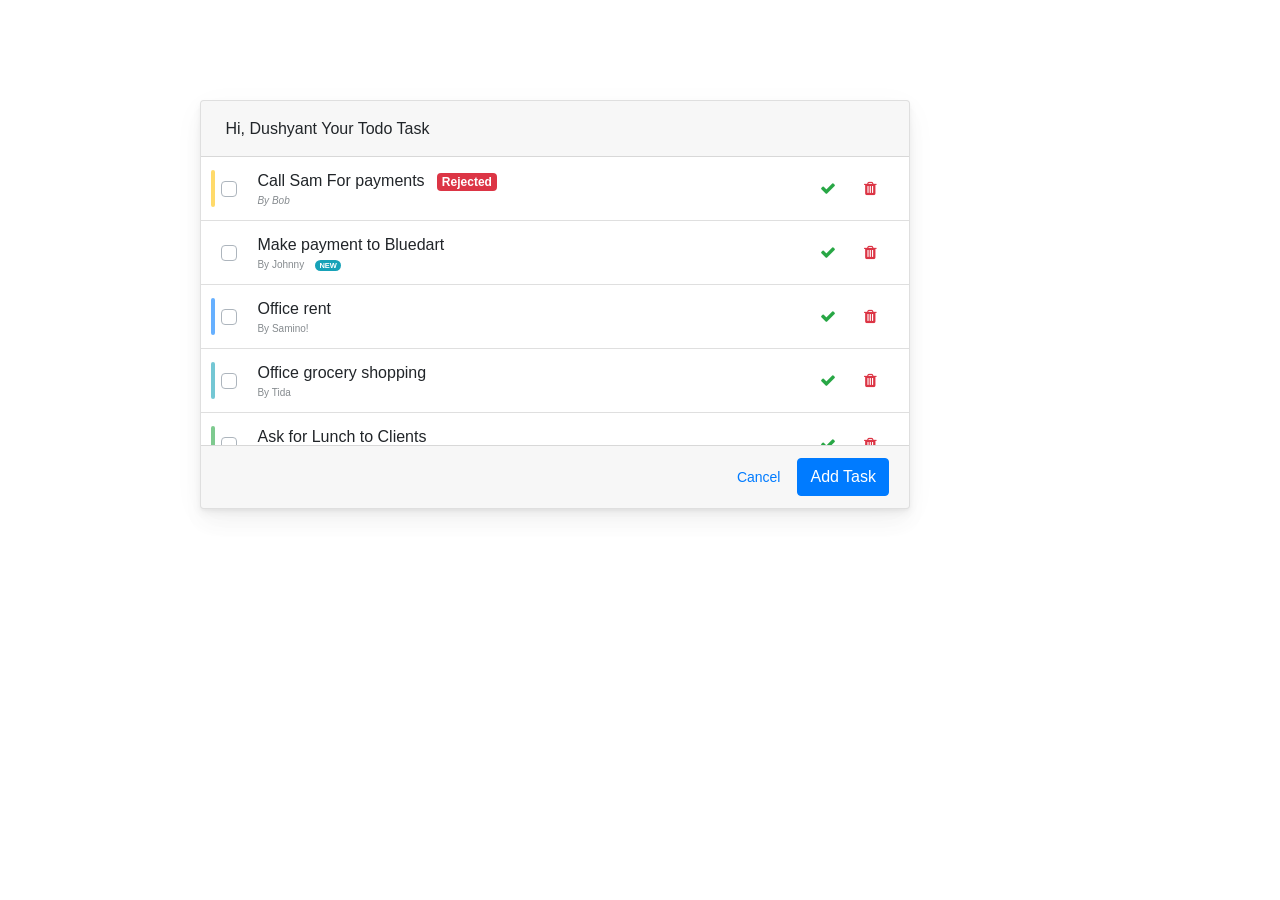
<file: template/todo.html>
<!DOCTYPE html>
<html lang="en">
<head>
    <meta charset="UTF-8">
    <meta http-equiv="X-UA-Compatible" content="IE=edge">
    <meta name="viewport" content="width=device-width, initial-scale=1.0">
    <title>Document</title>
    <link rel="stylesheet" href="../static/style.css" />
    <link rel="stylesheet" href="https://stackpath.bootstrapcdn.com/bootstrap/4.3.1/css/bootstrap.min.css">
    <link rel="stylesheet" href="https://cdnjs.cloudflare.com/ajax/libs/font-awesome/4.7.0/css/font-awesome.min.css">
    <script src="https://stackpath.bootstrapcdn.com/bootstrap/4.3.1/js/bootstrap.bundle.min.js"></script>
    <script src="https://cdnjs.cloudflare.com/ajax/libs/jquery/3.2.1/jquery.min.js"></script>
</head>
<body>
    <div class="row d-flex justify-content-center container">
    <div class="col-md-8">
        <div class="card-hover-shadow-2x mb-3 card">
            <div class="card-header-tab card-header">
                <div class="card-header-title font-size-lg text-capitalize font-weight-normal">&nbsp;Hi, Dushyant Your Todo Task</div>
            </div>
            <div class="scroll-area-sm">
                <perfect-scrollbar class="ps-show-limits">
                    <div style="position: static;" class="ps ps--active-y">
                        <div class="ps-content">
                            <ul class=" list-group list-group-flush">
                                <li class="list-group-item">
                                    <div class="todo-indicator bg-warning"></div>
                                    <div class="widget-content p-0">
                                        <div class="widget-content-wrapper">
                                            <div class="widget-content-left mr-2">
                                                <div class="custom-checkbox custom-control"> <input class="custom-control-input" id="exampleCustomCheckbox12" type="checkbox"><label class="custom-control-label" for="exampleCustomCheckbox12">&nbsp;</label> </div>
                                            </div>
                                            <div class="widget-content-left">
                                                <div class="widget-heading">Call Sam For payments <div class="badge badge-danger ml-2">Rejected</div>
                                                </div>
                                                <div class="widget-subheading"><i>By Bob</i></div>
                                            </div>
                                            <div class="widget-content-right"> <button class="border-0 btn-transition btn btn-outline-success"> <i class="fa fa-check"></i></button> <button class="border-0 btn-transition btn btn-outline-danger"> <i class="fa fa-trash"></i> </button> </div>
                                        </div>
                                    </div>
                                </li>
                                <li class="list-group-item">
                                    <div class="todo-indicator bg-focus"></div>
                                    <div class="widget-content p-0">
                                        <div class="widget-content-wrapper">
                                            <div class="widget-content-left mr-2">
                                                <div class="custom-checkbox custom-control"><input class="custom-control-input" id="exampleCustomCheckbox1" type="checkbox"><label class="custom-control-label" for="exampleCustomCheckbox1">&nbsp;</label></div>
                                            </div>
                                            <div class="widget-content-left">
                                                <div class="widget-heading">Make payment to Bluedart</div>
                                                <div class="widget-subheading">
                                                    <div>By Johnny <div class="badge badge-pill badge-info ml-2">NEW</div>
                                                    </div>
                                                </div>
                                            </div>
                                            <div class="widget-content-right"> <button class="border-0 btn-transition btn btn-outline-success"> <i class="fa fa-check"></i></button> <button class="border-0 btn-transition btn btn-outline-danger"> <i class="fa fa-trash"></i> </button> </div>
                                        </div>
                                    </div>
                                </li>
                                <li class="list-group-item">
                                    <div class="todo-indicator bg-primary"></div>
                                    <div class="widget-content p-0">
                                        <div class="widget-content-wrapper">
                                            <div class="widget-content-left mr-2">
                                                <div class="custom-checkbox custom-control"><input class="custom-control-input" id="exampleCustomCheckbox4" type="checkbox"><label class="custom-control-label" for="exampleCustomCheckbox4">&nbsp;</label></div>
                                            </div>
                                            <div class="widget-content-left flex2">
                                                <div class="widget-heading">Office rent </div>
                                                <div class="widget-subheading">By Samino!</div>
                                            </div>
                                            <div class="widget-content-right"> <button class="border-0 btn-transition btn btn-outline-success"> <i class="fa fa-check"></i></button> <button class="border-0 btn-transition btn btn-outline-danger"> <i class="fa fa-trash"></i> </button> </div>
                                        </div>
                                    </div>
                                </li>
                                <li class="list-group-item">
                                    <div class="todo-indicator bg-info"></div>
                                    <div class="widget-content p-0">
                                        <div class="widget-content-wrapper">
                                            <div class="widget-content-left mr-2">
                                                <div class="custom-checkbox custom-control"><input class="custom-control-input" id="exampleCustomCheckbox2" type="checkbox"><label class="custom-control-label" for="exampleCustomCheckbox2">&nbsp;</label></div>
                                            </div>
                                            <div class="widget-content-left">
                                                <div class="widget-heading">Office grocery shopping</div>
                                                <div class="widget-subheading">By Tida</div>
                                            </div>
                                            <div class="widget-content-right"> <button class="border-0 btn-transition btn btn-outline-success"> <i class="fa fa-check"></i></button> <button class="border-0 btn-transition btn btn-outline-danger"> <i class="fa fa-trash"></i> </button> </div>
                                        </div>
                                    </div>
                                </li>
                                <li class="list-group-item">
                                    <div class="todo-indicator bg-success"></div>
                                    <div class="widget-content p-0">
                                        <div class="widget-content-wrapper">
                                            <div class="widget-content-left mr-2">
                                                <div class="custom-checkbox custom-control"><input class="custom-control-input" id="exampleCustomCheckbox3" type="checkbox"><label class="custom-control-label" for="exampleCustomCheckbox3">&nbsp;</label></div>
                                            </div>
                                            <div class="widget-content-left flex2">
                                                <div class="widget-heading">Ask for Lunch to Clients</div>
                                                <div class="widget-subheading">By Office Admin</div>
                                            </div>
                                            <div class="widget-content-right"> <button class="border-0 btn-transition btn btn-outline-success"> <i class="fa fa-check"></i></button> <button class="border-0 btn-transition btn btn-outline-danger"> <i class="fa fa-trash"></i> </button> </div>
                                        </div>
                                    </div>
                                </li>
                                <li class="list-group-item">
                                    <div class="todo-indicator bg-success"></div>
                                    <div class="widget-content p-0">
                                        <div class="widget-content-wrapper">
                                            <div class="widget-content-left mr-2">
                                                <div class="custom-checkbox custom-control"><input class="custom-control-input" id="exampleCustomCheckbox10" type="checkbox"><label class="custom-control-label" for="exampleCustomCheckbox10">&nbsp;</label></div>
                                            </div>
                                            <div class="widget-content-left flex2">
                                                <div class="widget-heading">Client Meeting at 11 AM</div>
                                                <div class="widget-subheading">By CEO</div>
                                            </div>
                                            <div class="widget-content-right"> <button class="border-0 btn-transition btn btn-outline-success"> <i class="fa fa-check"></i></button> <button class="border-0 btn-transition btn btn-outline-danger"> <i class="fa fa-trash"></i> </button> </div>
                                        </div>
                                    </div>
                                </li>
                            </ul>
                        </div>
                    </div>
                </perfect-scrollbar>
            </div>
            <div class="d-block text-right card-footer"><button class="mr-2 btn btn-link btn-sm">Cancel</button><button class="btn btn-primary">Add Task</button></div>
        </div>
    </div>
</div>
</body>
</html>
</file>
<file: static/style.css>
body {
    margin: 0;
    font-family: -apple-system, BlinkMacSystemFont, "Segoe UI", Roboto, "Helvetica Neue", Arial, "Noto Sans", sans-serif, "Apple Color Emoji", "Segoe UI Emoji", "Segoe UI Symbol", "Noto Color Emoji";
    font-size: 0.88rem;
    font-weight: 400;
    line-height: 1.5;
    color: #495057;
    text-align: left;
    background: url('https://images.unsplash.com/photo-1484480974693-6ca0a78fb36b?ixid=MnwxMjA3fDB8MHxwaG90by1wYWdlfHx8fGVufDB8fHx8&ixlib=rb-1.2.1&auto=format&fit=crop&w=872&q=80');
    object-fit: cover;
    background-size: cover;
    
}

i {
    font-style: italic
}

.container {
    margin-top: 100px
}

.card {
    box-shadow: 0 0.46875rem 2.1875rem rgba(4, 9, 20, 0.03), 0 0.9375rem 1.40625rem rgba(4, 9, 20, 0.03), 0 0.25rem 0.53125rem rgba(4, 9, 20, 0.05), 0 0.125rem 0.1875rem rgba(4, 9, 20, 0.03);
    border-width: 0;
    transition: all .2s;
    /* opacity:0.5; */
    /* background:#000; */
}

.card-header:first-child {
    border-radius: calc(0.25rem - 1px) calc(0.25rem - 1px) 0 0
}

.card-header {
    display: flex;
    align-items: center;
    border-bottom-width: 1px;
    padding-top: 0;
    padding-bottom: 0;
    padding-right: 0.625rem;
    height: 3.5rem;
    background-color: #000;
    /* opacity: 0.5; */
}

.widget-subheading {
    color: #858a8e;
    font-size: 10px
}

.card-header.card-header-tab .card-header-title {
    display: flex;
    align-items: center;
    white-space: nowrap
}

.card-header .header-icon {
    font-size: 1.65rem;
    margin-right: 0.625rem
}

.card-header.card-header-tab .card-header-title {
    display: flex;
    align-items: center;
    white-space: nowrap
}

.btn-actions-pane-right {
    margin-left: auto;
    white-space: nowrap
}

.text-capitalize {
    text-transform: capitalize !important
}

.scroll-area-sm {
    height: 288px;
    overflow-x: hidden
}

.list-group-item {
    position: relative;
    display: block;
    padding: 0.75rem 1.25rem;
    margin-bottom: -1px;
    background-color: #fff;
    border: 1px solid rgba(0, 0, 0, 0.125)
}

.list-group {
    display: flex;
    flex-direction: column;
    padding-left: 0;
    margin-bottom: 0
}

.todo-indicator {
    position: absolute;
    width: 4px;
    height: 60%;
    border-radius: 0.3rem;
    left: 0.625rem;
    top: 20%;
    opacity: .6;
    transition: opacity .2s
}

.bg-warning {
    background-color: #f7b924 !important
}

.widget-content {
    padding: 1rem;
    flex-direction: row;
    align-items: center
}

.widget-content .widget-content-wrapper {
    display: flex;
    flex: 1;
    position: relative;
    align-items: center
}

.widget-content .widget-content-right.widget-content-actions {
    visibility: hidden;
    opacity: 0;
    transition: opacity .2s
}

.widget-content .widget-content-right {
    margin-left: auto
}

.btn:not(:disabled):not(.disabled) {
    cursor: pointer
}

.btn {
    position: relative;
    transition: color 0.15s, background-color 0.15s, border-color 0.15s, box-shadow 0.15s
}

.btn-outline-success {
    color: #3ac47d;
    border-color: #3ac47d
}

.btn-outline-success:hover {
    color: #fff;
    background-color: #3ac47d;
    border-color: #3ac47d
}

.btn-outline-success:hover {
    color: #fff;
    background-color: #3ac47d;
    border-color: #3ac47d
}

.btn-primary {
    color: #fff;
    background-color: #3f6ad8;
    border-color: #3f6ad8
}

.btn {
    position: relative;
    transition: color 0.15s, background-color 0.15s, border-color 0.15s, box-shadow 0.15s;
    outline: none !important
}

.card-footer {
    background-color: #fff
}
</file>
